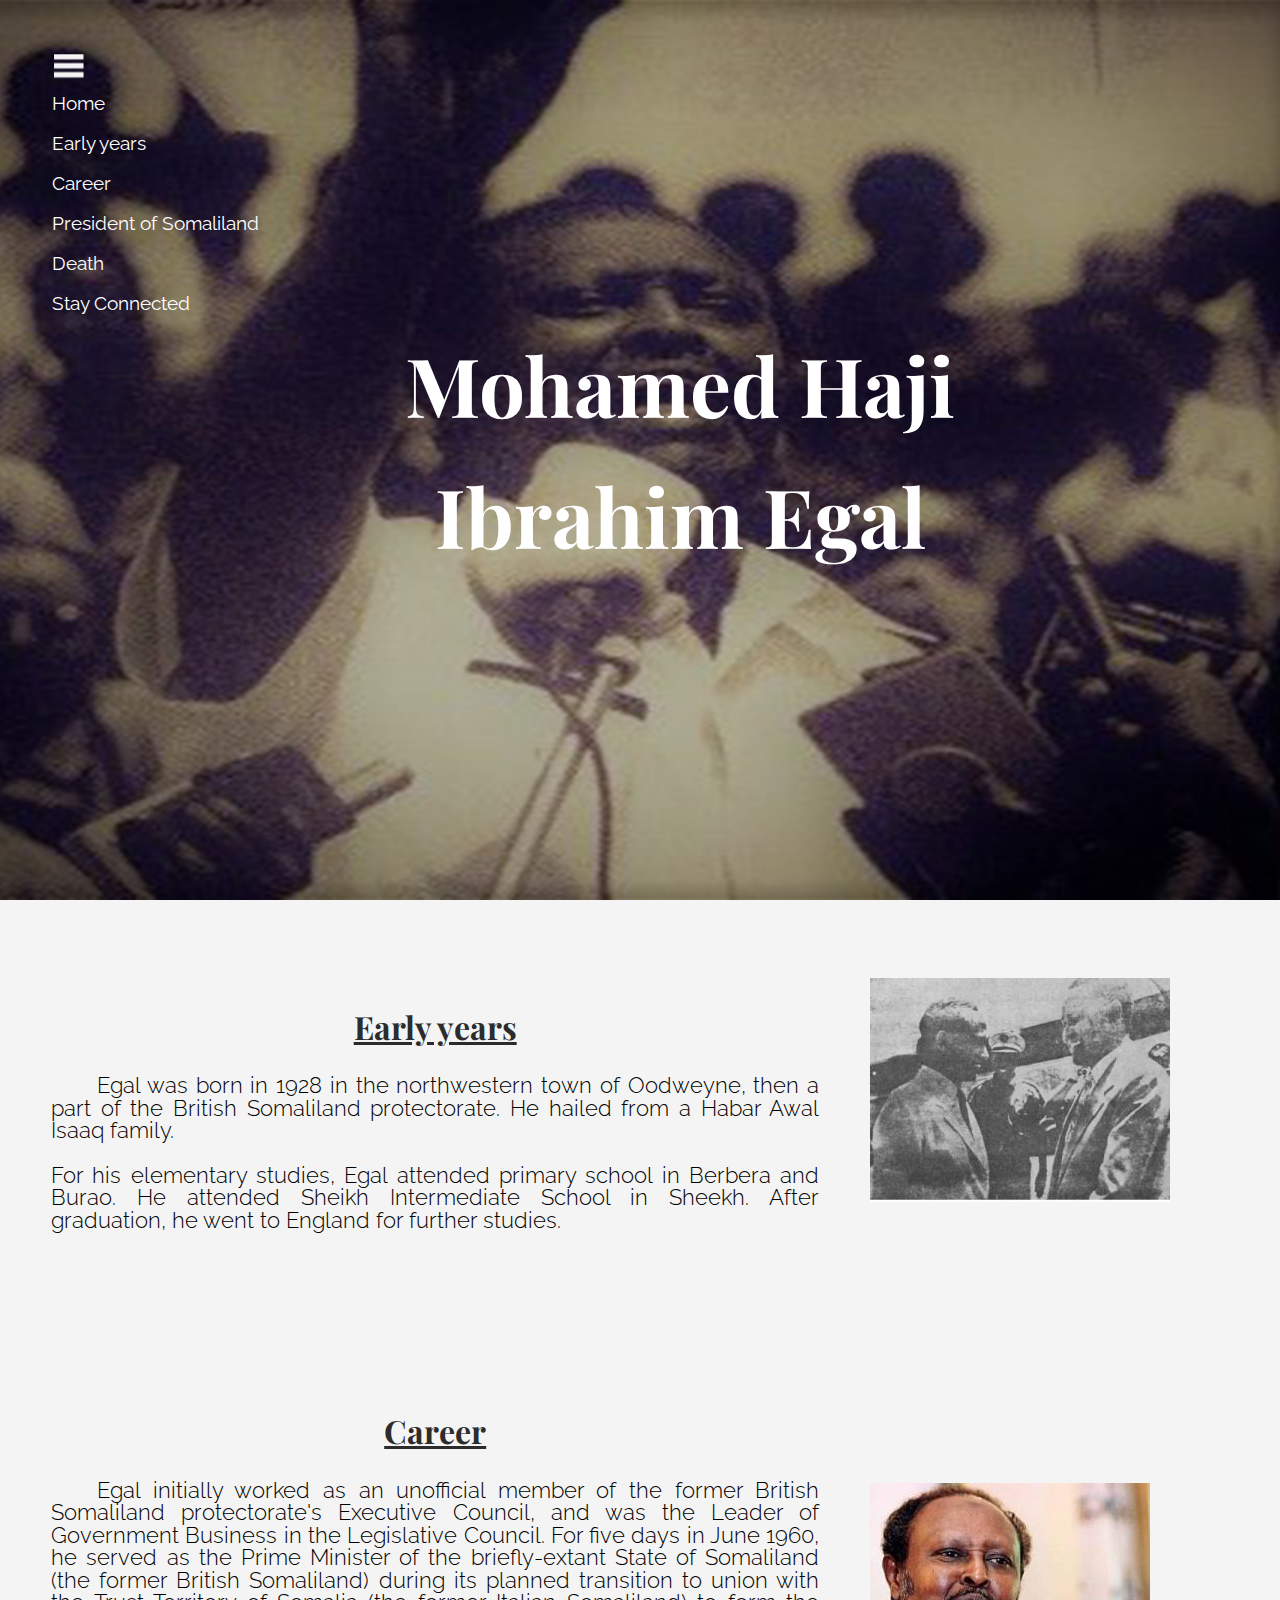
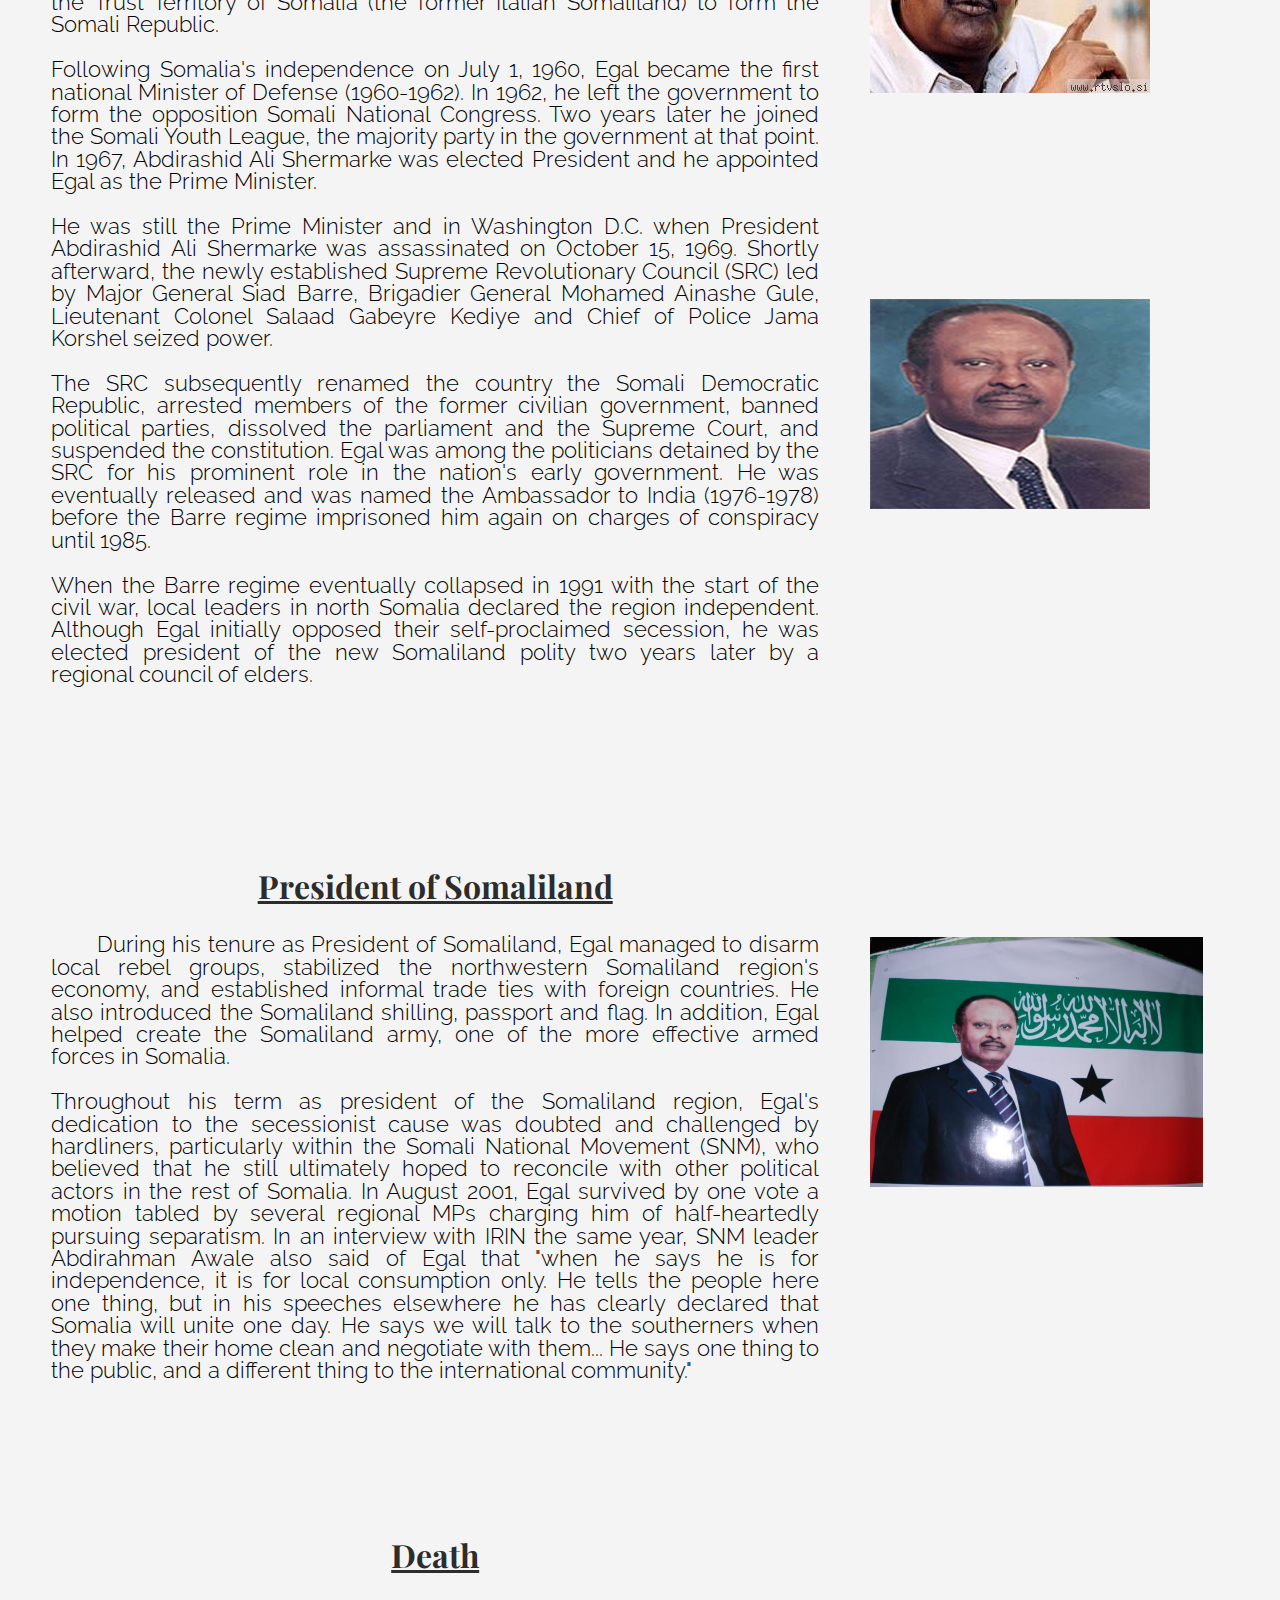
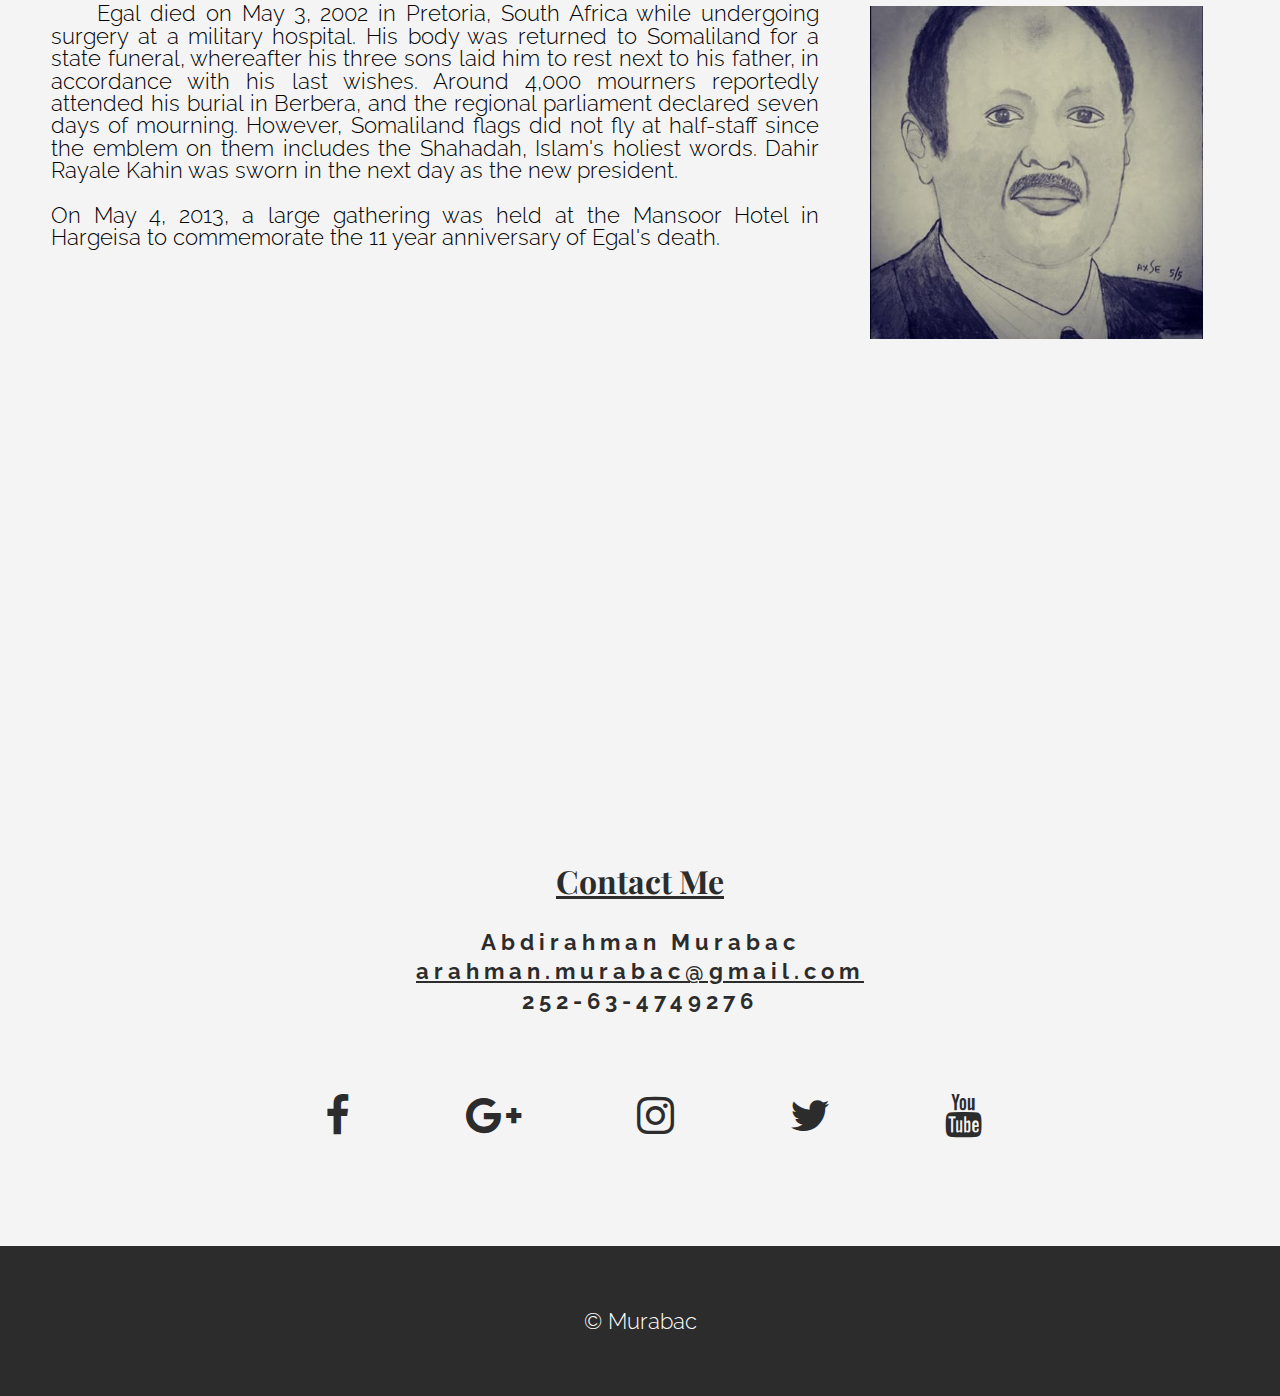
<file: cigal.html>
<!DOCTYPE html>
<html lang="en">
    <head>
        <meta http-equiv="X-UA-Compatible" content="IE=edge">
        <meta charset="utf-8" >
        <meta name="viewport" content="width=device-width, initail-scale=1">
        <meta name="author" content="Abdirahman Mohamed Murabac">
        <title>Somaliland | Muhammad Haji Ibrahim Egal </title>
        <link rel="stylesheet" type="text/css" href="css/style.css">
        <link href="css/font-awesome.min.css" rel="stylesheet">
        <link rel="shortcut icon" type="image/png" href="images/Somaliland.png">
    </head>
    <body>
        <section class="egal">
            <nav> 
                <a href="#" id="menu-icon"></a>
                <ul>
                    <li> <a href="index.html"> Home</a></li>
                    <li> <a href="#about"> Early years </a> </li>
                    <li> <a href="#features"> Career</a> </li>
                    <li> <a href="#history"> President of Somaliland </a> </li>
                    <li> <a href="#death"> Death</a></li>
                    <li> <a href="#contact"> Stay Connected </a> </li>
                </ul>
            </nav>
            <div class="inner">
                <div class="content">
                    <h1> Mohamed Haji Ibrahim Egal</h1>
                </div>
            </div>
        </section>
            <div class="clearfix"></div>
            <a name="about"></a>
        <section class="left-col">
                <h2> Early years</h2>
                <p style="text-indent: 6%;"> Egal was born in 1928 in the northwestern town of Oodweyne, then a part of the British Somaliland protectorate. He hailed from a Habar Awal Isaaq family.</p>
            <p>For his elementary studies, Egal attended primary school in Berbera and Burao. He attended Sheikh Intermediate School in Sheekh. After graduation, he went to England for further studies.</p>
        </section>
            <section class="sidebar">
                <img src="images/Cigaal.jpg">
            </section>
        <div class="clearfix"> </div>
        <a name="features"></a>
         <div class="left-col">
        <h2> Career</h2>
        <p style="text-indent: 6%;"> Egal initially worked as an unofficial member of the former British Somaliland protectorate's Executive Council, and was the Leader of Government Business in the Legislative Council. For five days in June 1960, he served as the Prime Minister of the briefly-extant State of Somaliland (the former British Somaliland) during its planned transition to union with the Trust Territory of Somalia (the former Italian Somaliland) to form the Somali Republic.</p>

         <p>Following Somalia's independence on July 1, 1960, Egal became the first national Minister of Defense (1960-1962). In 1962, he left the government to form the opposition Somali National Congress. Two years later he joined the Somali Youth League, the majority party in the government at that point. In 1967, Abdirashid Ali Shermarke was elected President and he appointed Egal as the Prime Minister.</p>
        <p> He was still the Prime Minister and in Washington D.C. when President Abdirashid Ali Shermarke was assassinated on October 15, 1969. Shortly afterward, the newly established Supreme Revolutionary Council (SRC) led by Major General Siad Barre, Brigadier General Mohamed Ainashe Gule, Lieutenant Colonel Salaad Gabeyre Kediye and Chief of Police Jama Korshel seized power.</p>
        <p>The SRC subsequently renamed the country the Somali Democratic Republic, arrested members of the former civilian government, banned political parties, dissolved the parliament and the Supreme Court, and suspended the constitution. Egal was among the politicians detained by the SRC for his prominent role in the nation's early government. He was eventually released and was named the Ambassador to India (1976-1978) before the Barre regime imprisoned him again on charges of conspiracy until 1985.</p>

        <p>When the Barre regime eventually collapsed in 1991 with the start of the civil war, local leaders in north Somalia declared the region independent. Although Egal initially opposed their self-proclaimed secession, he was elected president of the new Somaliland polity two years later by a regional council of elders.</p>
            </div>
         <section class="sidebar">
                <img src="images/egal-1.jpg" style="margin-top: 100px;">
            </section>
         <section class="sidebar">
                <img src="images/Mohammed_Haaji_Ibrahim_Cigaal.jpg" style="margin-top: 100px;">
            </section>
        <div class="clearfix"></div>
        <a name="history"></a>
        <Section class="left-col">
            <h2>President of Somaliland</h2>
            <p style="text-indent: 6%;">During his tenure as President of Somaliland, Egal managed to disarm local rebel groups, stabilized the northwestern Somaliland region's economy, and established informal trade ties with foreign countries. He also introduced the Somaliland shilling, passport and flag. In addition, Egal helped create the Somaliland army, one of the more effective armed forces in Somalia.</p>

            <p>Throughout his term as president of the Somaliland region, Egal's dedication to the secessionist cause was doubted and challenged by hardliners, particularly within the Somali National Movement (SNM), who believed that he still ultimately hoped to reconcile with other political actors in the rest of Somalia. In August 2001, Egal survived by one vote a motion tabled by several regional MPs charging him of half-heartedly pursuing separatism. In an interview with IRIN the same year, SNM leader Abdirahman Awale also said of Egal that "when he says he is for independence, it is for local consumption only. He tells the people here one thing, but in his speeches elsewhere he has clearly declared that Somalia will unite one day. He says we will talk to the southerners when they make their home clean and negotiate with them... He says one thing to the public, and a different thing to the international community."</p>
        </Section>
        
        <section class="sidebar">
                <img src="images/cigaal%20(1).jpg" style="margin-top: 100px;">
            </section>
        <Section class="left-col">
            <a name="death"></a>
            <h2>Death</h2>
            <p style="text-indent: 6%;">Egal died on May 3, 2002 in Pretoria, South Africa while undergoing surgery at a military hospital. His body was returned to Somaliland for a state funeral, whereafter his three sons laid him to rest next to his father, in accordance with his last wishes. Around 4,000 mourners reportedly attended his burial in Berbera, and the regional parliament declared seven days of mourning. However, Somaliland flags did not fly at half-staff since the emblem on them includes the Shahadah, Islam's holiest words. Dahir Rayale Kahin was sworn in the next day as the new president.</p>

            <p>On May 4, 2013, a large gathering was held at the Mansoor Hotel in Hargeisa to commemorate the 11 year anniversary of Egal's death.</p>
        </Section>
        
        <section class="sidebar">
                <img src="images/cigal-2.jpg" style="margin-top: 100px;">
            </section>
        
        
        <div class="clearfix"></div>
        <a name="contact"></a>
        <section class="parallax">
            <div class="parallax-inner"></div>
        </section >
        <div class="clearfix"></div>
        <section class="content">
        <h2> Contact Me</h2>
        <p>Abdirahman Murabac <br class="break>"> <a href="mailto:https://mail.google.com/mail/u/0/#inbox">arahman.murabac&#64;gmail.com</a><br class="break>"> 252-63-4749276  </p>
            </section>
        <div class="clearfix"></div>
        <footer>
        <ul class="social">
            <li> <a href="https://www.facebook.com/Mur7bac" target="_blank" > <i class="fa fa-facebook"></i></a></li>
            <li> <a href="https://www.facebook.com/Mur7bac" target="_blank" > <i class="fa fa-google-plus"></i></a></li>
            <li> <a href="https://www.instagram.com/Mur7bac" target="_blank" > <i class=" fa fa-instagram"> </i></a></li>
             <li> <a href="https://www.instagram.com/Mur7bac" target="_blank" > <i class=" fa fa-twitter"> </i></a></li>
             <li> <a href="https://www.instagram.com/Mur7bac" target="_blank" > <i class=" fa fa-youtube"> </i></a></li>
            </ul>
        </footer>
        <footer class="second">
             <p>&copy; Murabac</p>
        </footer>
    </body>

</html>
</file>
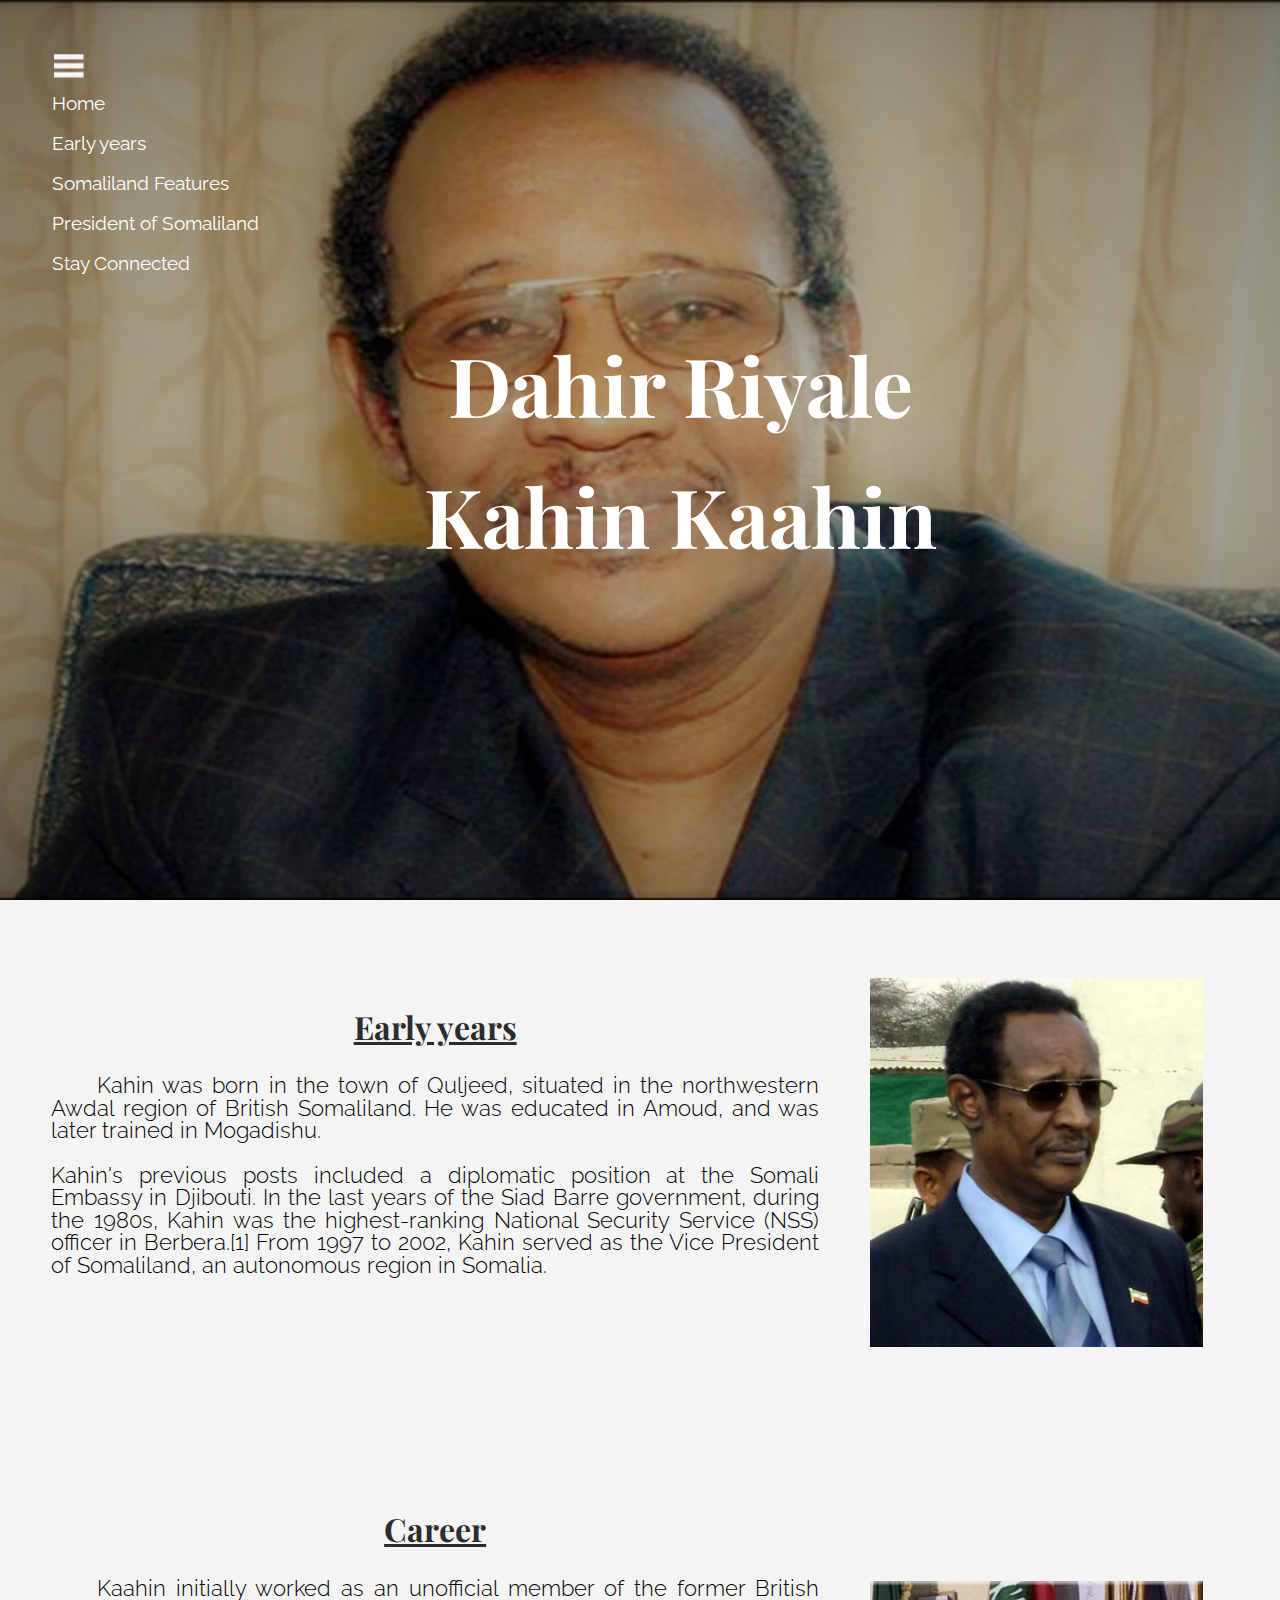
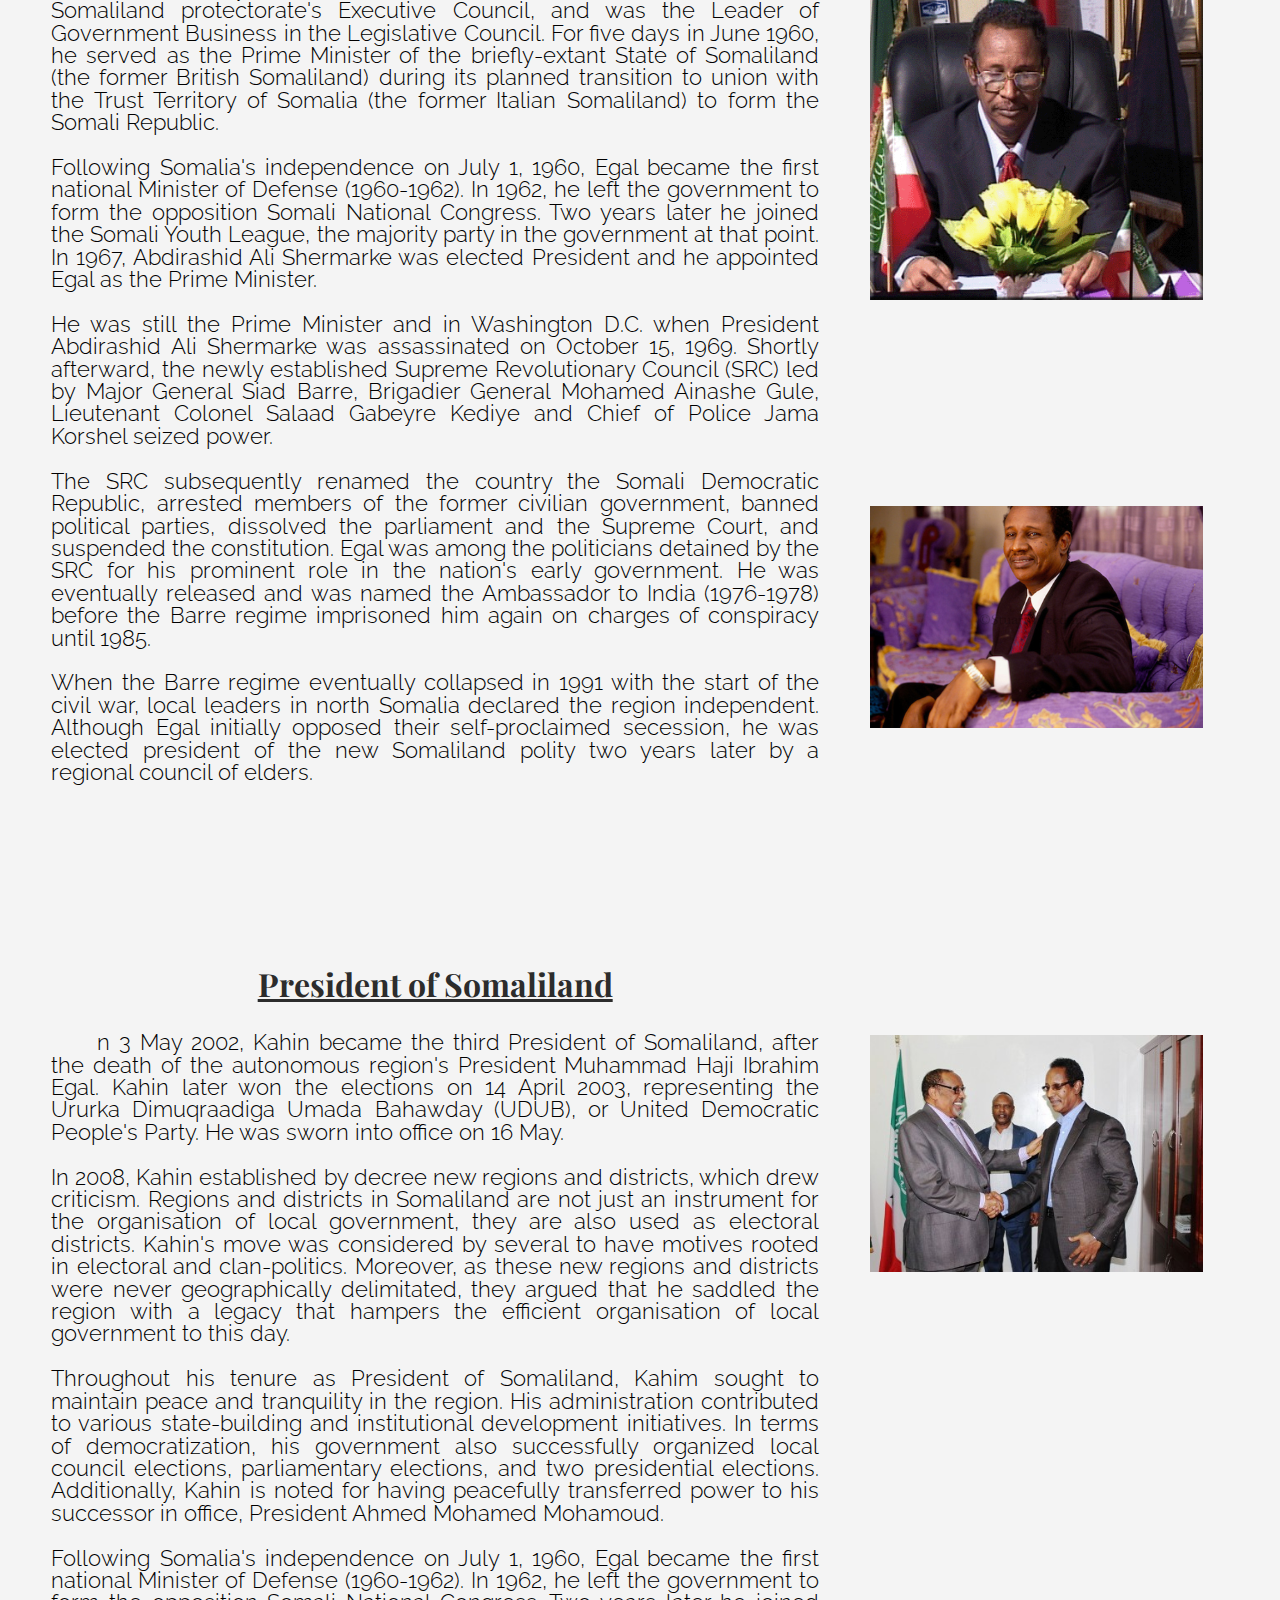
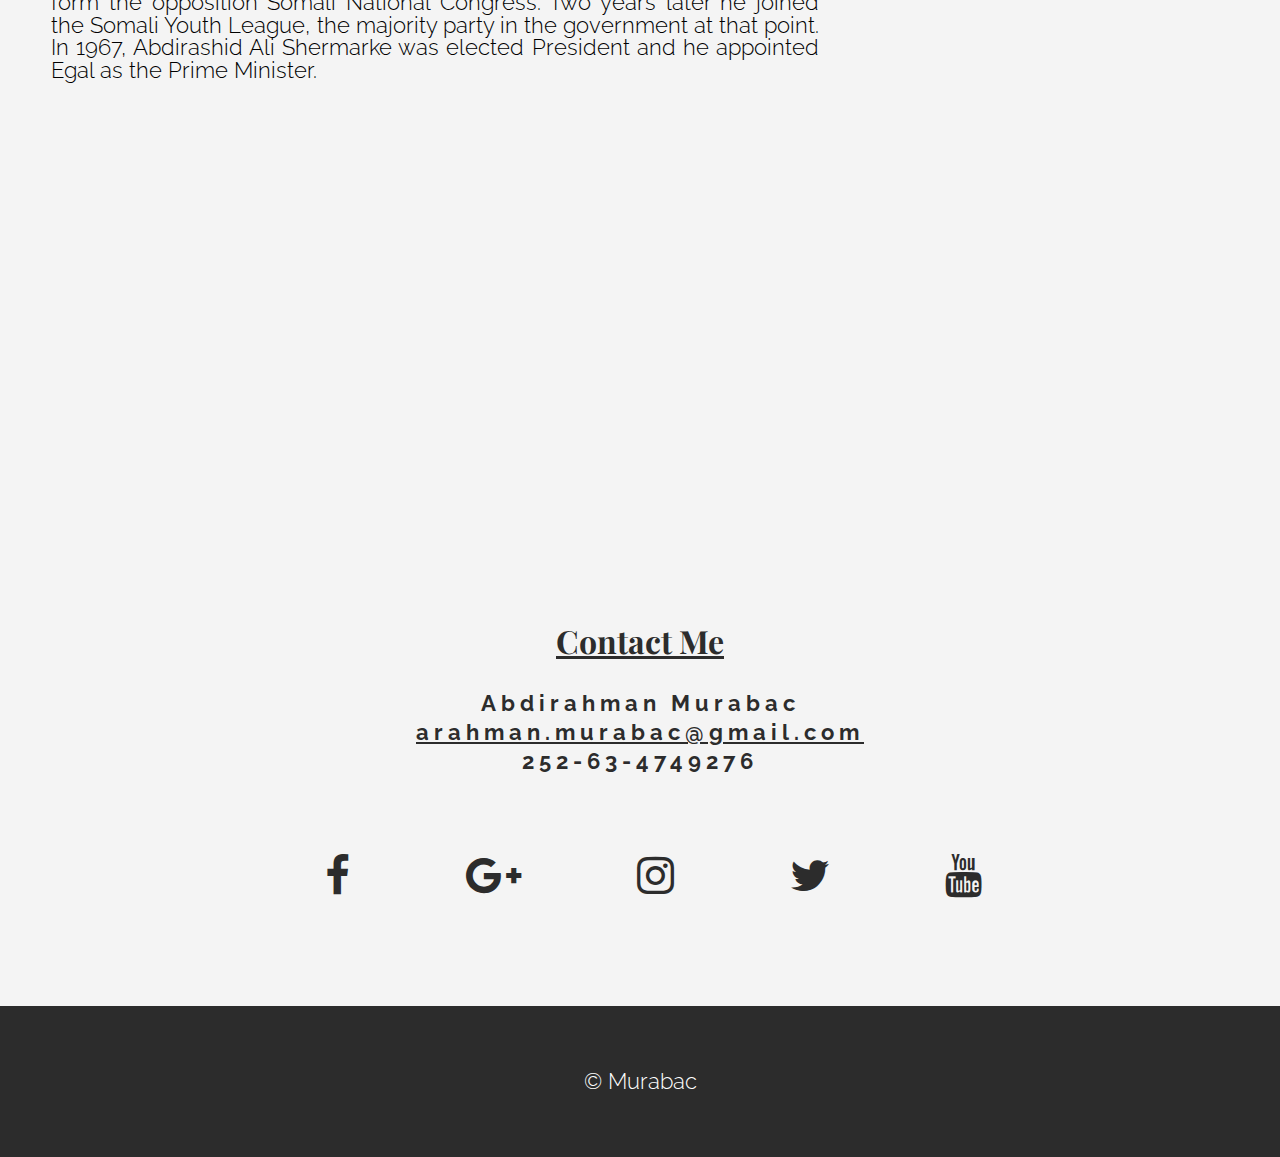
<file: riyale.html>
<!DOCTYPE html>
<html lang="en">
    <head>
        <meta http-equiv="X-UA-Compatible" content="IE=edge">
        <meta charset="utf-8" >
        <meta name="viewport" content="width=device-width, initail-scale=1">
        <meta name="author" content="Abdirahman Mohamed Murabac">
        <title>Somaliland | Dahir Riyale Kahin Kaahin</title>
        <link rel="stylesheet" type="text/css" href="css/style.css">
        <link href="css/font-awesome.min.css" rel="stylesheet">
        <link rel="shortcut icon" type="image/png" href="images/Somaliland.png">
    </head>
    <body>
        <section class="riyale">
            <nav> 
                <a href="#" id="menu-icon"></a>
                <ul>
                    <li> <a href="index.html"> Home</a></li>
                    <li> <a href="#about"> Early years </a> </li>
                    <li> <a href="#features"> Somaliland Features</a> </li>
                    <li> <a href="#history"> President of Somaliland </a> </li>
                    <li> <a href="#contact"> Stay Connected </a> </li>
                </ul>
            </nav>
            <div class="inner">
                <div class="content">
                    <h1> Dahir Riyale Kahin Kaahin </h1>
                </div>
            </div>
        </section>
            <div class="clearfix"></div>
            <a name="about"></a>
        <section class="left-col">
                <h2> Early years</h2>
                <p style="text-indent: 6%;"> Kahin was born in the town of Quljeed, situated in the northwestern Awdal region of British Somaliland. He was educated in Amoud, and was later trained in Mogadishu.
                </p>
                <p> Kahin's previous posts included a diplomatic position at the Somali Embassy in Djibouti.

                    In the last years of the Siad Barre government, during the 1980s, Kahin was the highest-ranking National Security Service (NSS) officer in Berbera.[1]

                    From 1997 to 2002, Kahin served as the Vice President of Somaliland, an autonomous region in Somalia.</p>
        </section>
            <section class="sidebar">
                <a href="images/Riyaale.jpg"><img src="images/Riyaale.jpg"></a>
            </section>
        <div class="clearfix"> </div>
        <a name="features"></a>
         <div class="left-col">
        <h2> Career</h2>
        <p style="text-indent: 6%;"> Kaahin initially worked as an unofficial member of the former British Somaliland protectorate's Executive Council, and was the Leader of Government Business in the Legislative Council. For five days in June 1960, he served as the Prime Minister of the briefly-extant State of Somaliland (the former British Somaliland) during its planned transition to union with the Trust Territory of Somalia (the former Italian Somaliland) to form the Somali Republic.</p>

         <p>Following Somalia's independence on July 1, 1960, Egal became the first national Minister of Defense (1960-1962). In 1962, he left the government to form the opposition Somali National Congress. Two years later he joined the Somali Youth League, the majority party in the government at that point. In 1967, Abdirashid Ali Shermarke was elected President and he appointed Egal as the Prime Minister.</p>
        <p> He was still the Prime Minister and in Washington D.C. when President Abdirashid Ali Shermarke was assassinated on October 15, 1969. Shortly afterward, the newly established Supreme Revolutionary Council (SRC) led by Major General Siad Barre, Brigadier General Mohamed Ainashe Gule, Lieutenant Colonel Salaad Gabeyre Kediye and Chief of Police Jama Korshel seized power.</p>
        <p>The SRC subsequently renamed the country the Somali Democratic Republic, arrested members of the former civilian government, banned political parties, dissolved the parliament and the Supreme Court, and suspended the constitution. Egal was among the politicians detained by the SRC for his prominent role in the nation's early government. He was eventually released and was named the Ambassador to India (1976-1978) before the Barre regime imprisoned him again on charges of conspiracy until 1985.</p>

        <p>When the Barre regime eventually collapsed in 1991 with the start of the civil war, local leaders in north Somalia declared the region independent. Although Egal initially opposed their self-proclaimed secession, he was elected president of the new Somaliland polity two years later by a regional council of elders.</p>
            </div>
         <section class="sidebar">
                <a href="images/riyaale-flower.gif"><img src="images/riyaale-flower.gif" style="margin-top: 100px;"></a>
            </section>
         <section class="sidebar">
                <a href="images/riyale.jpg"><img src="images/riyale.jpg" style="margin-top: 100px;"></a>
            </section>
        <div class="clearfix"></div>
        <a name="history"></a>
        <Section class="left-col">
            <h2>President of Somaliland</h2>
            <p style="text-indent: 6%;">n 3 May 2002, Kahin became the third President of Somaliland, after the death of the autonomous region's President Muhammad Haji Ibrahim Egal. Kahin later won the elections on 14 April 2003, representing the Ururka Dimuqraadiga Umada Bahawday (UDUB), or United Democratic People's Party. He was sworn into office on 16 May.</p>

            <p>In 2008, Kahin established by decree new regions and districts, which drew criticism. Regions and districts in Somaliland are not just an instrument for the organisation of local government, they are also used as electoral districts. Kahin's move was considered by several to have motives rooted in electoral and clan-politics. Moreover, as these new regions and districts were never geographically delimitated, they argued that he saddled the region with a legacy that hampers the efficient organisation of local government to this day.</p>

            <p>Throughout his tenure as President of Somaliland, Kahim sought to maintain peace and tranquility in the region. His administration contributed to various state-building and institutional development initiatives. In terms of democratization, his government also successfully organized local council elections, parliamentary elections, and two presidential elections. Additionally, Kahin is noted for having peacefully transferred power to his successor in office, President Ahmed Mohamed Mohamoud.
            </p>
             <p>Following Somalia's independence on July 1, 1960, Egal became the first national Minister of Defense (1960-1962). In 1962, he left the government to form the opposition Somali National Congress. Two years later he joined the Somali Youth League, the majority party in the government at that point. In 1967, Abdirashid Ali Shermarke was elected President and he appointed Egal as the Prime Minister.</p>
        </Section>
        
         <section class="sidebar">
                <a href="images/rayaale3.jpg"><img src="images/rayaale3.jpg" style="margin-top: 100px;"></a>
            </section>
      
        <div class="clearfix"></div>
        <a name="contact"></a>
        <section class="parallax">
            <div class="parallax-inner"></div>
        </section >
        <div class="clearfix"></div>
        <section class="content">
        <h2> Contact Me</h2>
        <p>Abdirahman Murabac <br class="break>"> <a href="mailto:https://mail.google.com/mail/u/0/#inbox">arahman.murabac&#64;gmail.com</a><br class="break>"> 252-63-4749276  </p>
            </section>
        <div class="clearfix"></div>
        <footer>
        <ul class="social">
            <li> <a href="https://www.facebook.com/Mur7bac" target="_blank" > <i class="fa fa-facebook"></i></a></li>
            <li> <a href="https://www.facebook.com/Mur7bac" target="_blank" > <i class="fa fa-google-plus"></i></a></li>
            <li> <a href="https://www.instagram.com/Mur7bac" target="_blank" > <i class=" fa fa-instagram"> </i></a></li>
             <li> <a href="https://www.instagram.com/Mur7bac" target="_blank" > <i class=" fa fa-twitter"> </i></a></li>
             <li> <a href="https://www.instagram.com/Mur7bac" target="_blank" > <i class=" fa fa-youtube"> </i></a></li>
            </ul>
        </footer>
        <footer class="second">
             <p>&copy; Murabac</p>
        </footer>
    </body>

</html>
</file>
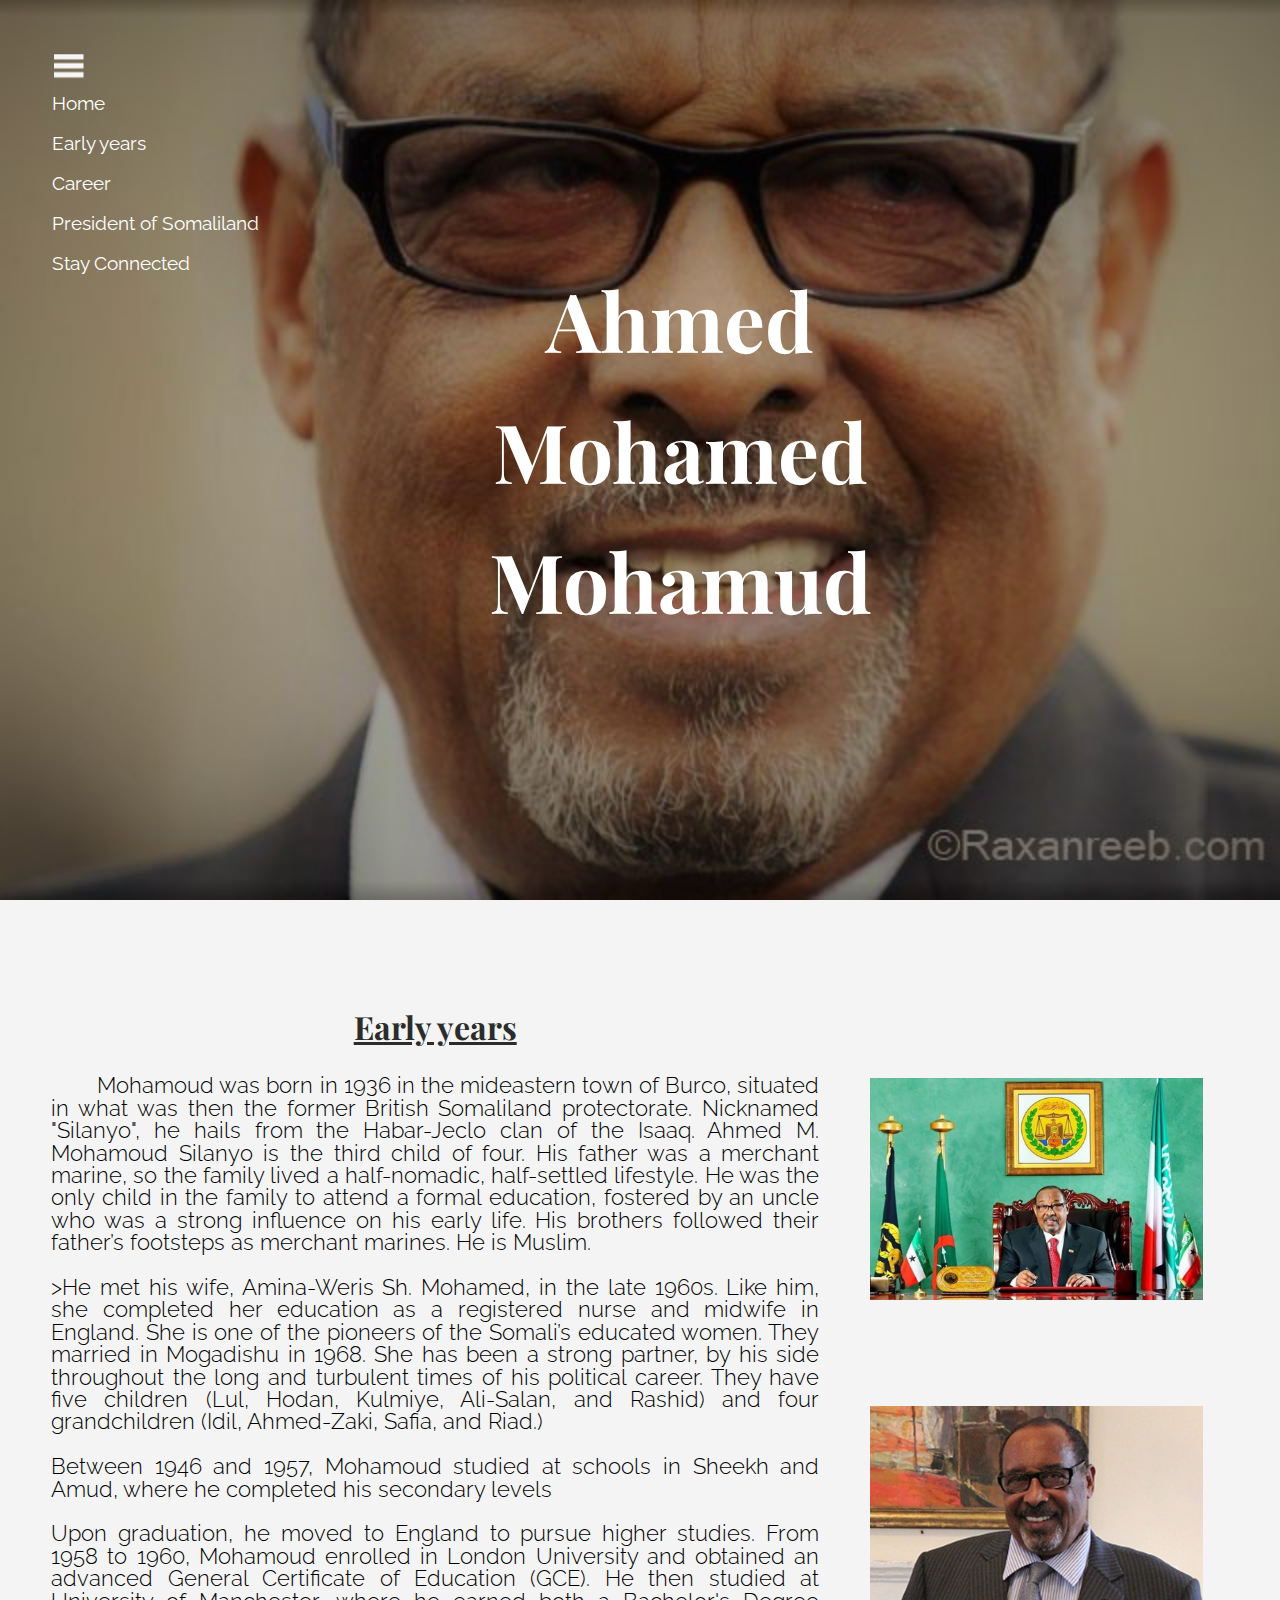
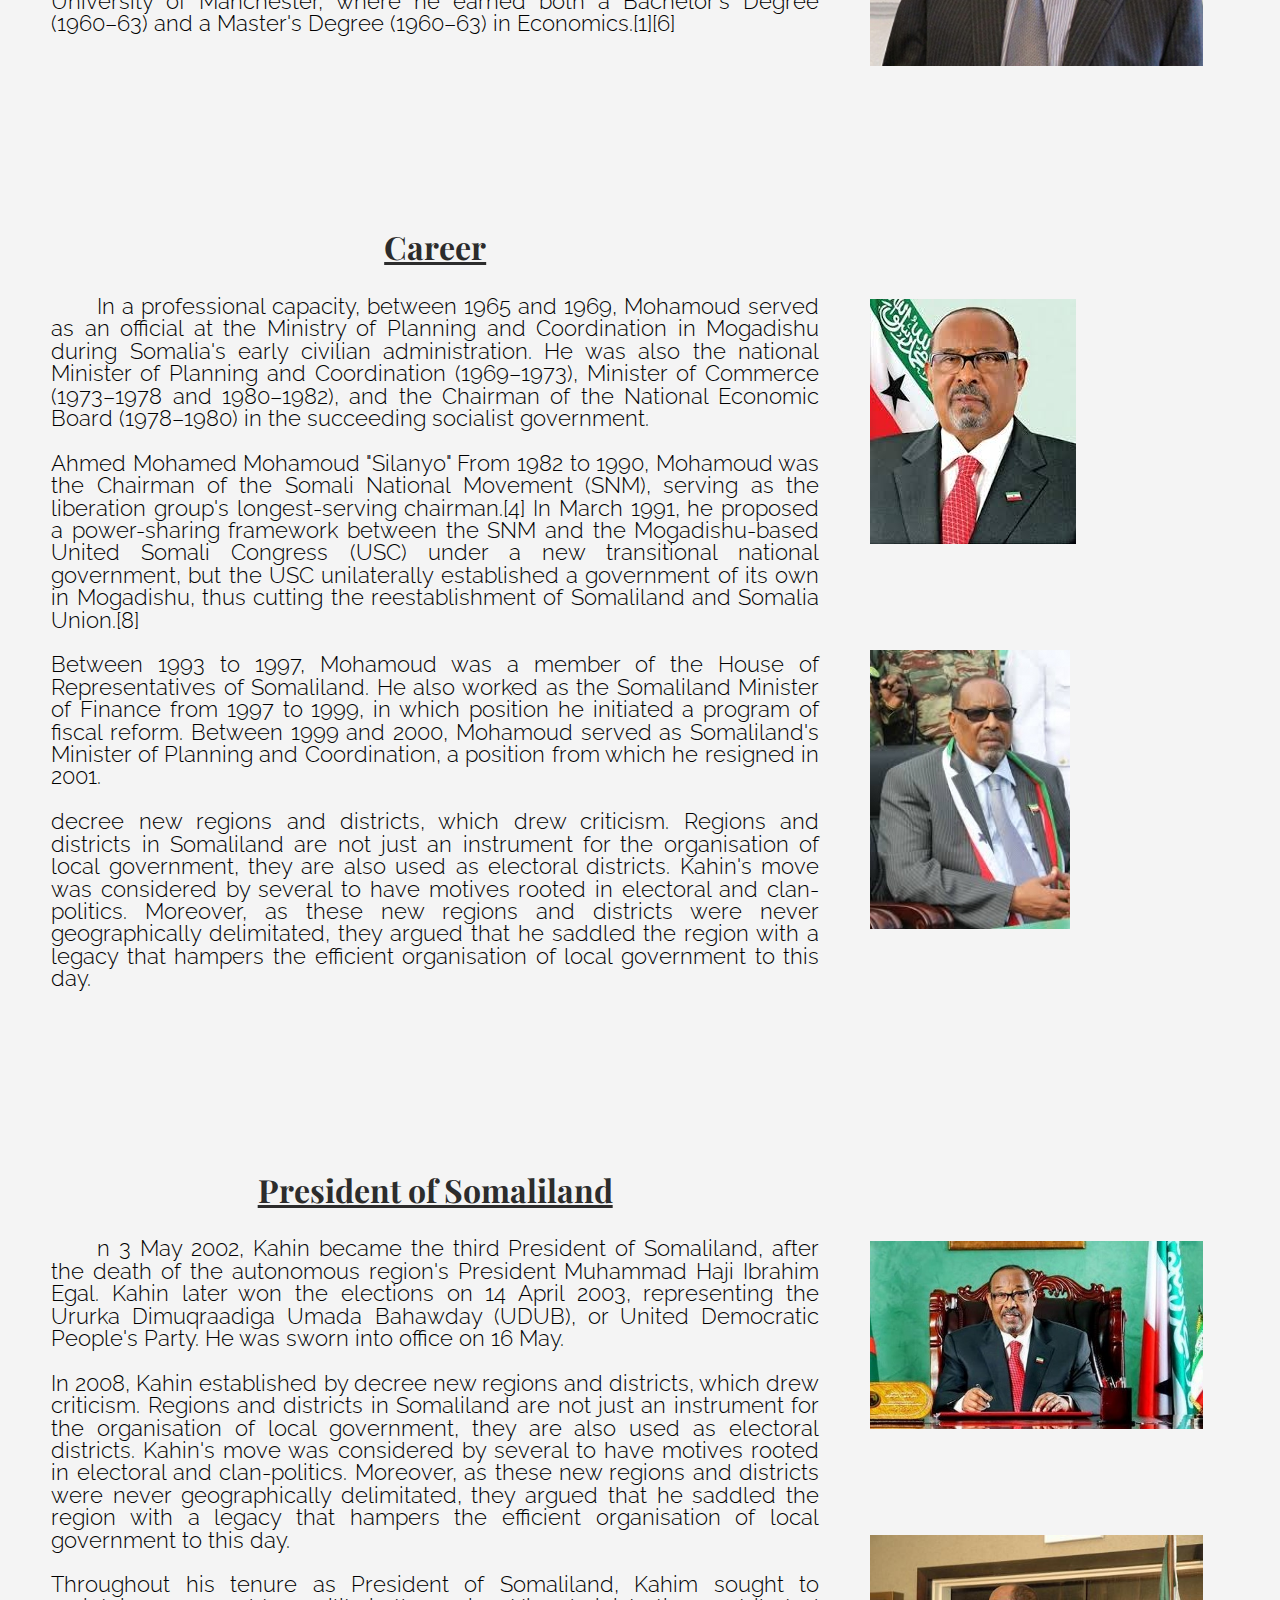
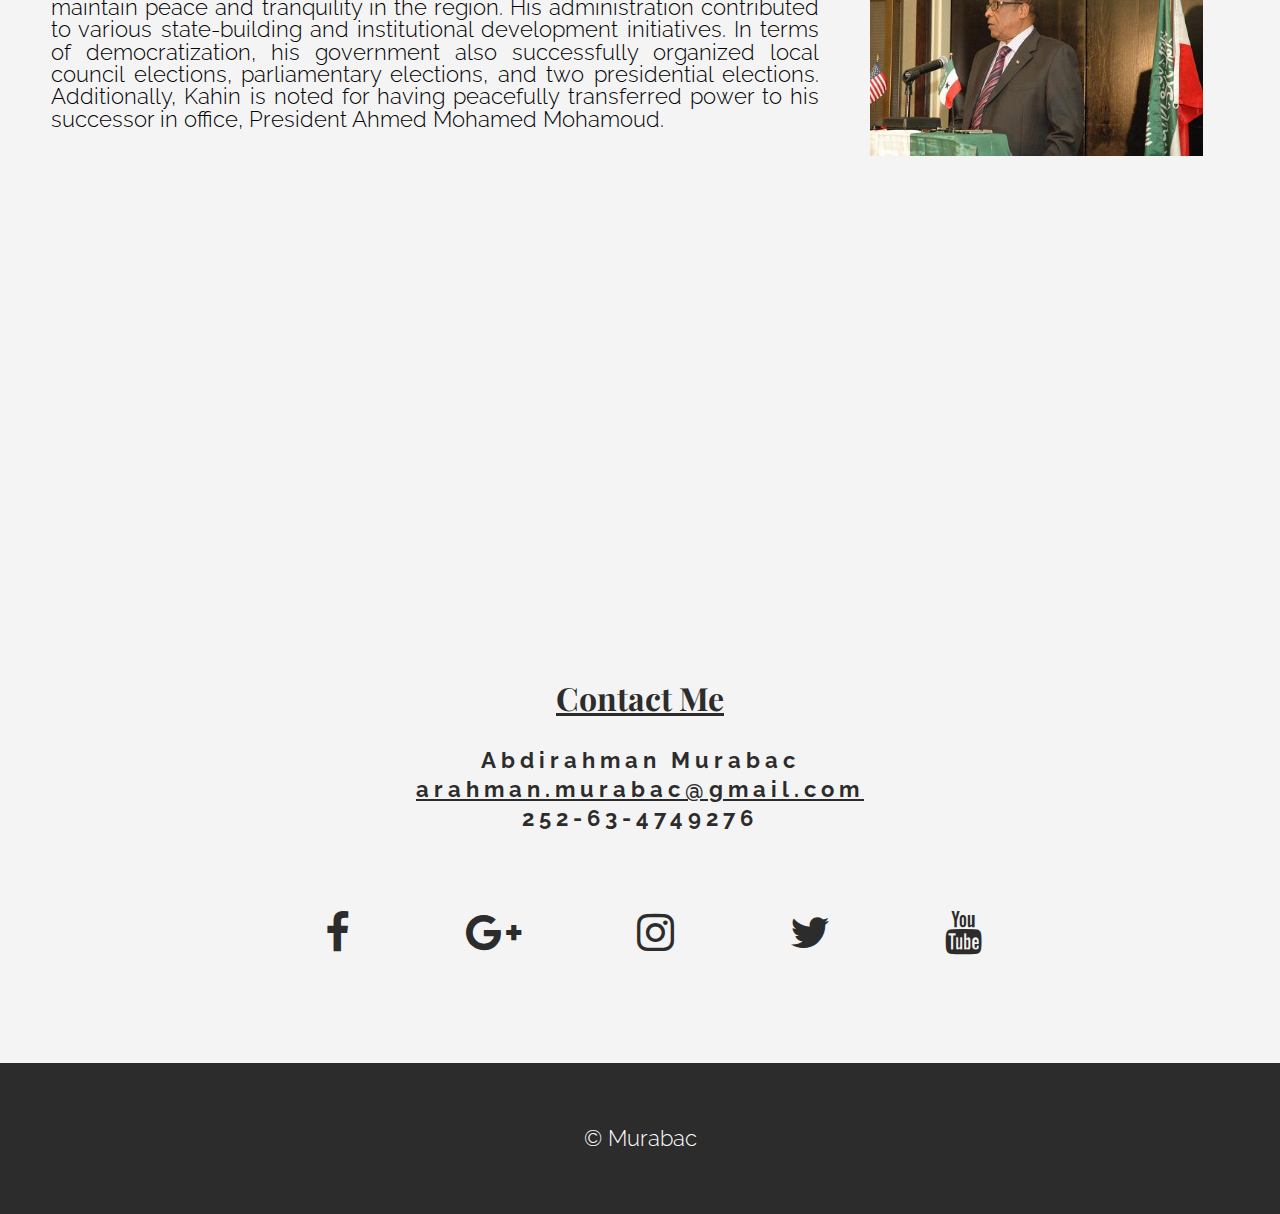
<file: silaanyo.html>
<!DOCTYPE html>
<html lang="en">
    <head>
        <meta http-equiv="X-UA-Compatible" content="IE=edge">
        <meta charset="utf-8" >
        <meta name="viewport" content="width=device-width, initail-scale=1">
        <meta name="author" content="Abdirahman Mohamed Murabac">
        <title>Somaliland | Ahmed Mohamed Mohamud</title>
        <link rel="stylesheet" type="text/css" href="css/style.css">
        <link href="css/font-awesome.min.css" rel="stylesheet">
        <link rel="shortcut icon" type="image/png" href="images/Somaliland.png">
    </head>
    <body>
        <section class="silanyo">
            <nav> 
                <a href="#" id="menu-icon"></a>
                <ul>
                    <li> <a href="index.html"> Home</a></li>
                    <li> <a href="#about"> Early years </a> </li>
                    <li> <a href="#features"> Career</a> </li>
                    <li> <a href="#history"> President of Somaliland </a> </li>
                    <li> <a href="#contact"> Stay Connected </a> </li>
                </ul>
            </nav>
            <div class="inner">
                <div class="content">
                    <h1> Ahmed Mohamed Mohamud </h1>
                </div>
            </div>
        </section>
            <div class="clearfix"></div>
            <a name="about"></a>
        <section class="left-col">
                <h2> Early years</h2>
                <p style="text-indent: 6%;"> Mohamoud was born in 1936 in the mideastern town of Burco, situated in what was then the former British Somaliland protectorate. Nicknamed "Silanyo", he hails from the Habar-Jeclo clan of the Isaaq. Ahmed M. Mohamoud Silanyo is the third child of four. His father was a merchant marine, so the family lived a half-nomadic, half-settled lifestyle. He was the only child in the family to attend a formal education, fostered by an uncle who was a strong influence on his early life. His brothers followed their father’s footsteps as merchant marines. He is Muslim.</p>

                <p>>He met his wife, Amina-Weris Sh. Mohamed, in the late 1960s. Like him, she completed her education as a registered nurse and midwife in England. She is one of the pioneers of the Somali’s educated women. They married in Mogadishu in 1968. She has been a strong partner, by his side throughout the long and turbulent times of his political career. They have five children (Lul, Hodan, Kulmiye, Ali-Salan, and Rashid) and four grandchildren (Idil, Ahmed-Zaki, Safia, and Riad.)</p>
                <p>Between 1946 and 1957, Mohamoud studied at schools in Sheekh and Amud, where he completed his secondary levels</p>

            <p>Upon graduation, he moved to England to pursue higher studies. From 1958 to 1960, Mohamoud enrolled in London University and obtained an advanced General Certificate of Education (GCE). He then studied at University of Manchester, where he earned both a Bachelor's Degree (1960–63) and a Master's Degree (1960–63) in Economics.[1][6]</p>
        </section>
            <section class="sidebar">
                <a href="images/silaanyo-1.jpg"><img src="images/silaanyo-1.jpg" style="margin-top: 100px;"></a>
            </section>
            <section class="sidebar">
                <a href="images/silanyo-2.jpg"><img src="images/silanyo-2.jpg"></a>
            </section>
        <div class="clearfix"> </div>
        <a name="features"></a>
         <div class="left-col">
        <h2> Career</h2>
        <p style="text-indent: 6%;"> In a professional capacity, between 1965 and 1969, Mohamoud served as an official at the Ministry of Planning and Coordination in Mogadishu during Somalia's early civilian administration. He was also the national Minister of Planning and Coordination (1969–1973), Minister of Commerce (1973–1978 and 1980–1982), and the Chairman of the National Economic Board (1978–1980) in the succeeding socialist government.</p>


             <p>Ahmed Mohamed Mohamoud "Silanyo"
            From 1982 to 1990, Mohamoud was the Chairman of the Somali National Movement (SNM), serving as the liberation group's longest-serving chairman.[4] In March 1991, he proposed a power-sharing framework between the SNM and the Mogadishu-based United Somali Congress (USC) under a new transitional national government, but the USC unilaterally established a government of its own in Mogadishu, thus cutting the reestablishment of Somaliland and Somalia Union.[8]</p>

             <p>Between 1993 to 1997, Mohamoud was a member of the House of Representatives of Somaliland. He also worked as the Somaliland Minister of Finance from 1997 to 1999, in which position he initiated a program of fiscal reform. Between 1999 and 2000, Mohamoud served as Somaliland's Minister of Planning and Coordination, a position from which he resigned in 2001.</p>
             <p> decree new regions and districts, which drew criticism. Regions and districts in Somaliland are not just an instrument for the organisation of local government, they are also used as electoral districts. Kahin's move was considered by several to have motives rooted in electoral and clan-politics. Moreover, as these new regions and districts were never geographically delimitated, they argued that he saddled the region with a legacy that hampers the efficient organisation of local government to this day.</p>
            </div>
         <section class="sidebar">
                <a href="images/silanyo-3.jpg"><img src="images/silanyo-3.jpg" style="margin-top: 100px;" ></a>
            </section>
         <section class="sidebar">
                <a href="images/silanyo-4.jpg"><img src="images/silanyo-4.jpg"></a>
            </section>
        <div class="clearfix"></div>
        <a name="history"></a>
        <Section class="left-col">
            <h2>President of Somaliland</h2>
            <p style="text-indent: 6%;">n 3 May 2002, Kahin became the third President of Somaliland, after the death of the autonomous region's President Muhammad Haji Ibrahim Egal. Kahin later won the elections on 14 April 2003, representing the Ururka Dimuqraadiga Umada Bahawday (UDUB), or United Democratic People's Party. He was sworn into office on 16 May.</p>

            <p>In 2008, Kahin established by decree new regions and districts, which drew criticism. Regions and districts in Somaliland are not just an instrument for the organisation of local government, they are also used as electoral districts. Kahin's move was considered by several to have motives rooted in electoral and clan-politics. Moreover, as these new regions and districts were never geographically delimitated, they argued that he saddled the region with a legacy that hampers the efficient organisation of local government to this day.</p>

            <p>Throughout his tenure as President of Somaliland, Kahim sought to maintain peace and tranquility in the region. His administration contributed to various state-building and institutional development initiatives. In terms of democratization, his government also successfully organized local council elections, parliamentary elections, and two presidential elections. Additionally, Kahin is noted for having peacefully transferred power to his successor in office, President Ahmed Mohamed Mohamoud.
            </p>
        </Section>
        
         <section class="sidebar">
                <a href="images/silanyo-5.jpg"><img src="images/silanyo-5.jpg" style="margin-top: 100px;"></a>
            </section>
        
        <section class="sidebar">
                <a href="images/silanyo-6.jpg"><img src="images/silanyo-6.jpg"></a>
        </section>
      
        <div class="clearfix"></div>
        <a name="contact"></a>
        <section class="parallax">
            <div class="parallax-inner"></div>
        </section >
        <div class="clearfix"></div>
        <section class="content">
        <h2> Contact Me</h2>
        <p>Abdirahman Murabac <br class="break>"> <a href="mailto:https://mail.google.com/mail/u/0/#inbox">arahman.murabac&#64;gmail.com</a><br class="break>"> 252-63-4749276  </p>
            </section>
        <div class="clearfix"></div>
        <footer>
        <ul class="social">
                <li> <a href="https://www.facebook.com/Mur7bac" target="_blank" title="Go To  My Facebook Profile"> <i class="fa fa-facebook"></i></a></li>
            <li> <a href="https://www.facebook.com/Mur7bac" target="_blank" > <i class="fa fa-google-plus"></i></a></li>
            <li> <a href="https://www.instagram.com/Mur7bac" target="_blank" > <i class=" fa fa-instagram"> </i></a></li>
             <li> <a href="https://www.instagram.com/Mur7bac" target="_blank" > <i class=" fa fa-twitter"> </i></a></li>
             <li> <a href="https://www.instagram.com/Mur7bac" target="_blank" > <i class=" fa fa-youtube"> </i></a></li>
            </ul>
        </footer>
        <footer class="second">
             <p>&copy; Murabac</p>
        </footer>
    </body>

</html>
</file>
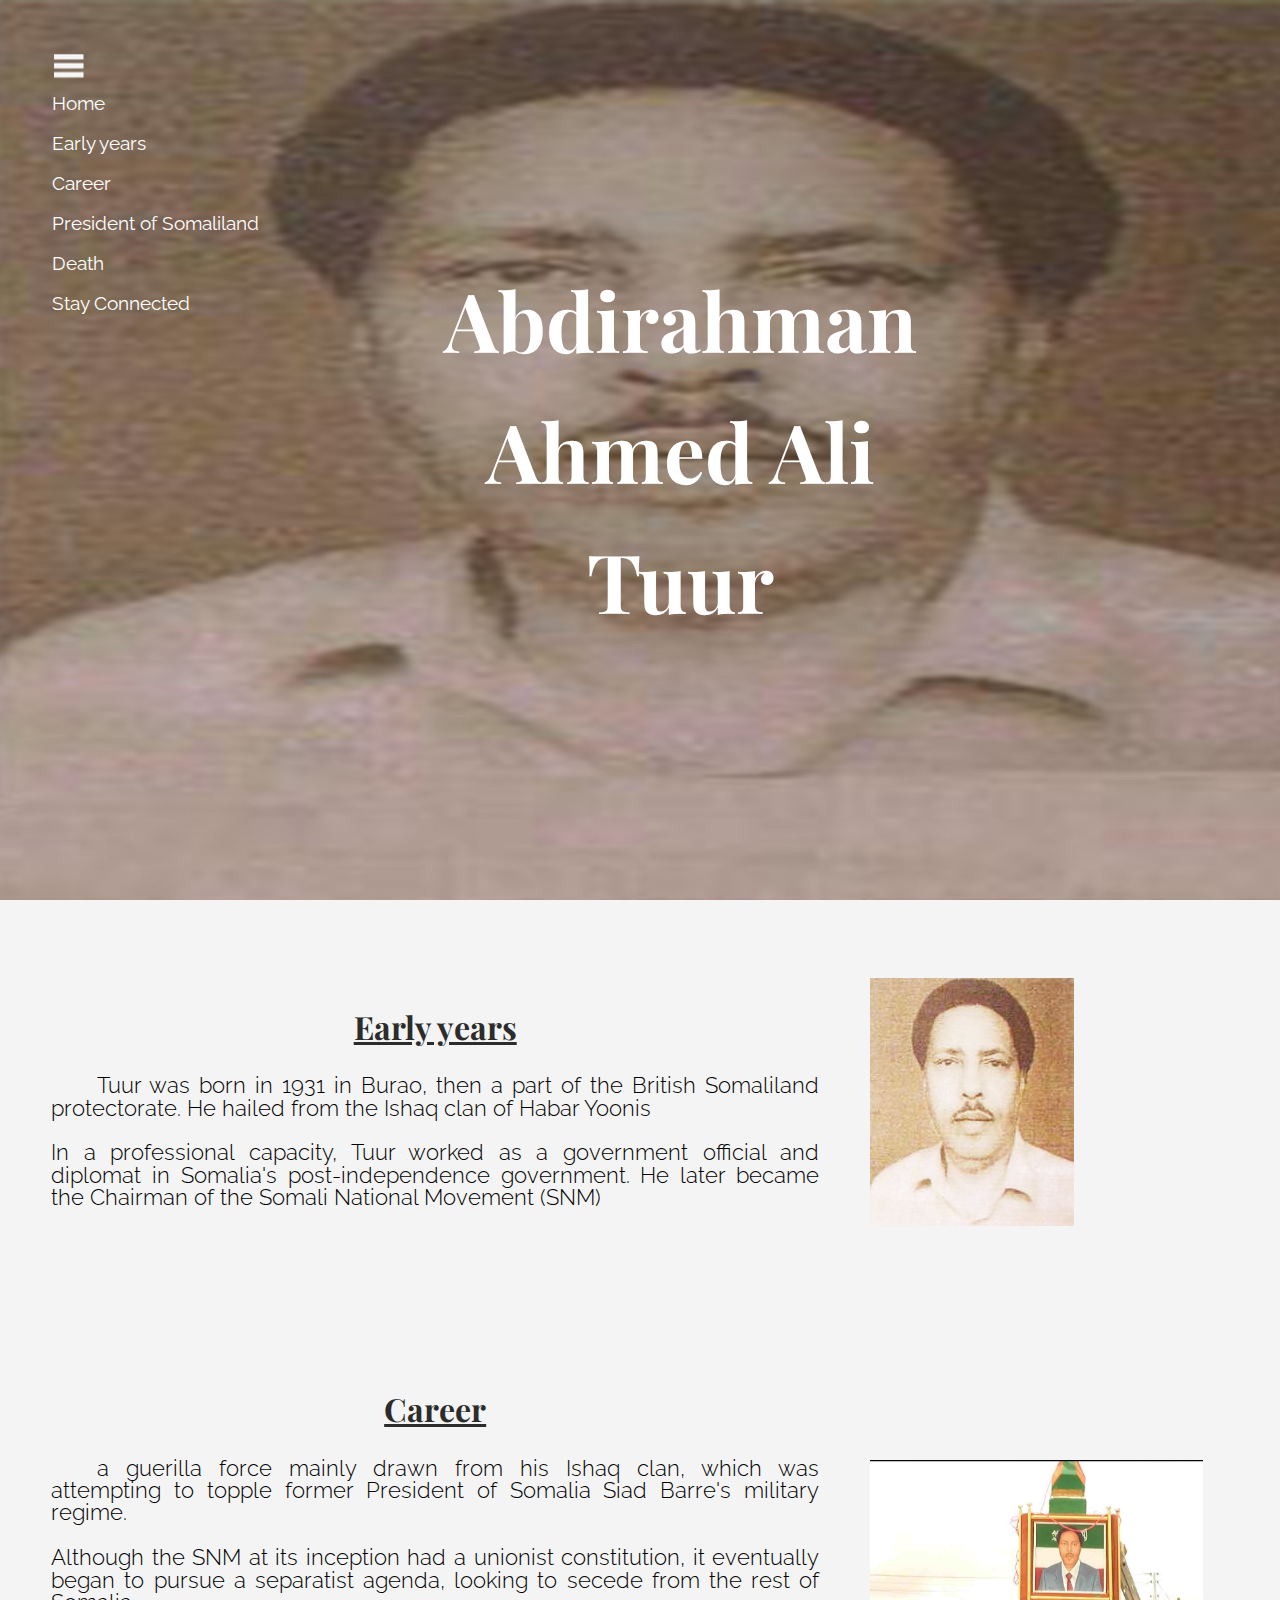
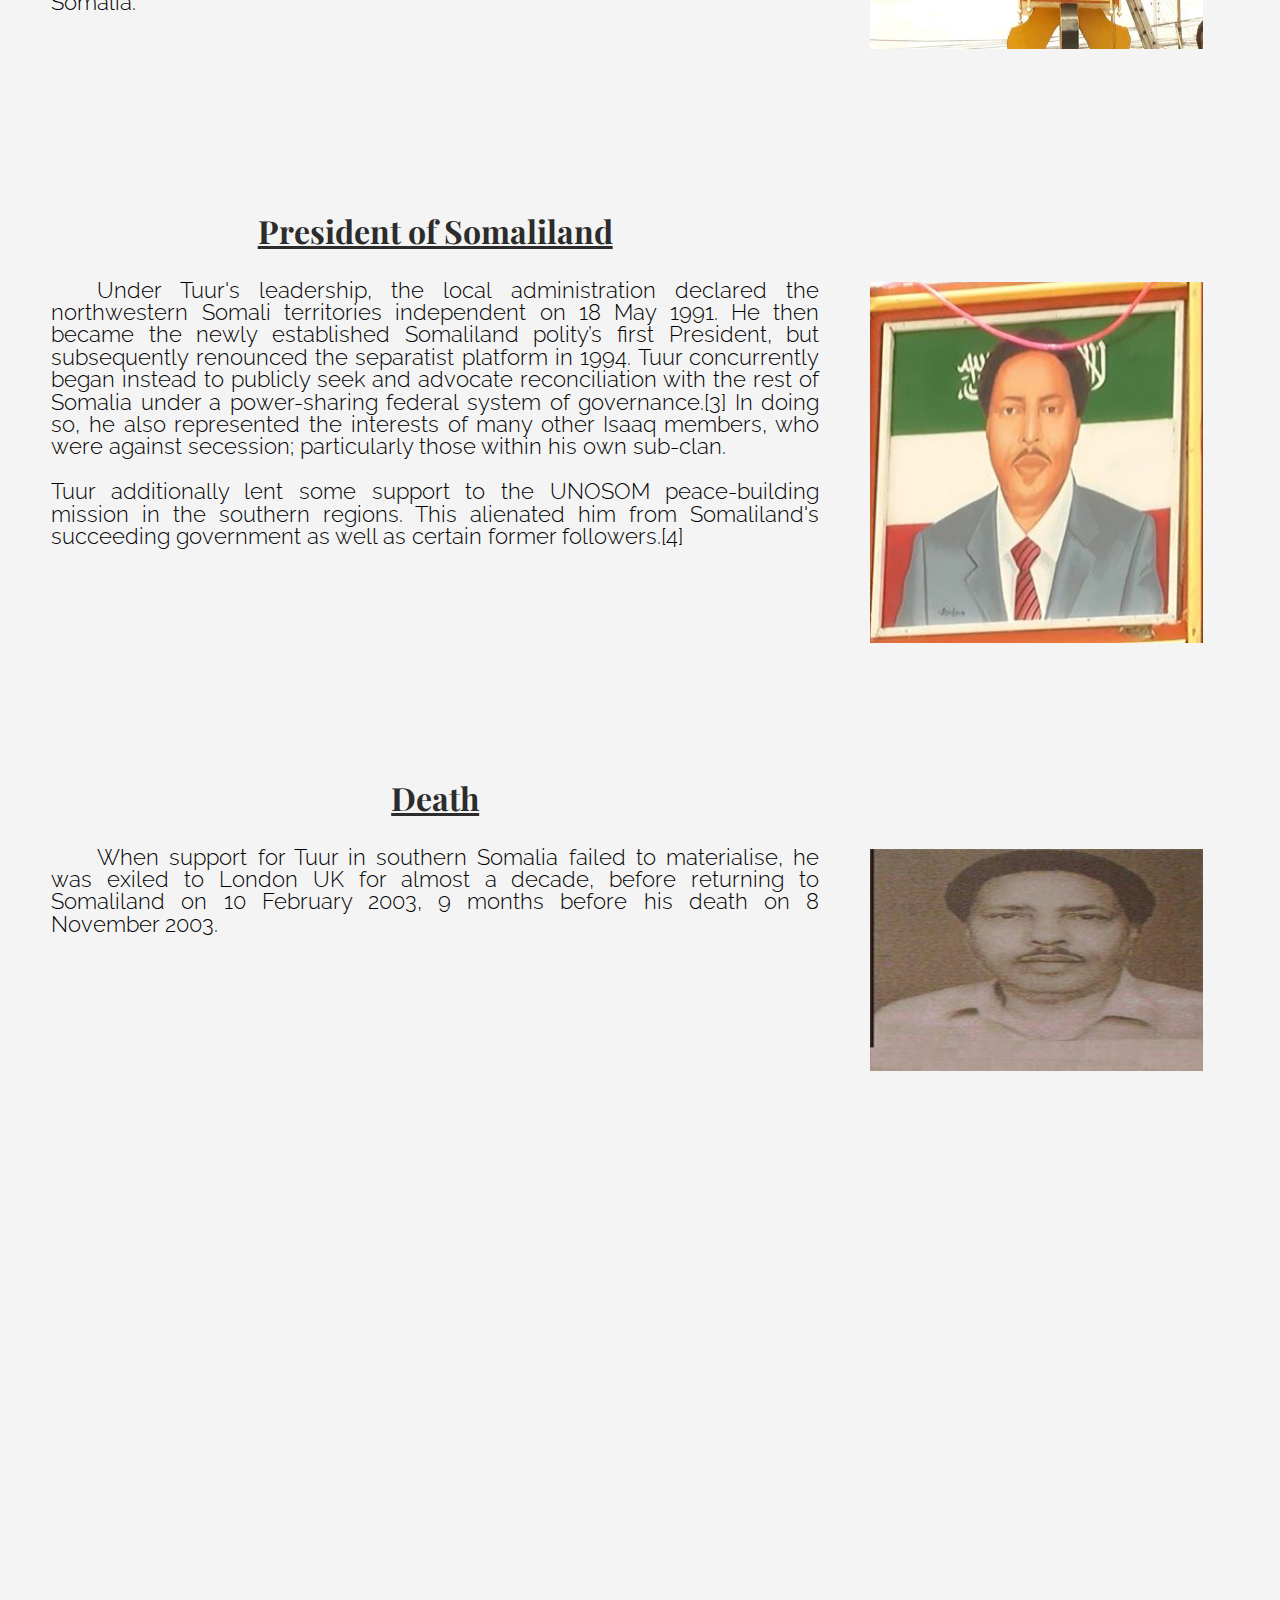
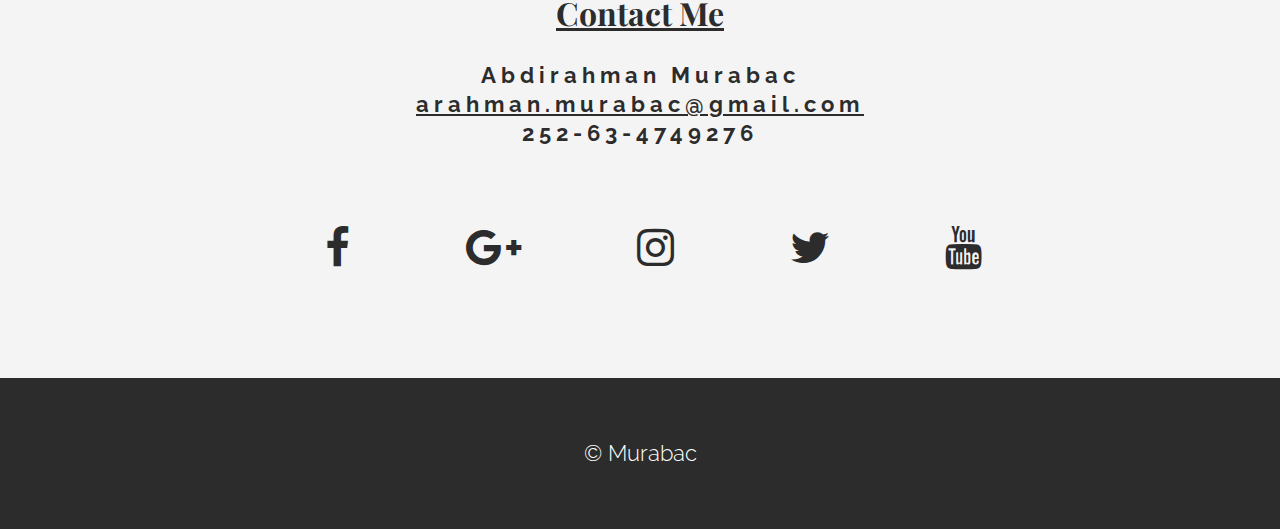
<file: tuur.html>
<!DOCTYPE html>
<html lang="en">
    <head>
        <meta http-equiv="X-UA-Compatible" content="IE=edge">
        <meta charset="utf-8" >
        <meta name="viewport" content="width=device-width, initail-scale=1">
        <meta name="author" content="Abdirahman Mohamed Murabac">
        <title>Somaliland | Muhammad Haji Ibrahim Egal </title>
        <link rel="stylesheet" type="text/css" href="css/style.css">
        <link href="css/font-awesome.min.css" rel="stylesheet">
        <link rel="shortcut icon" type="image/png" href="images/Somaliland.png">
    </head>
    <body>
        <section class="tuur">
            <nav> 
                <a href="#" id="menu-icon"></a>
                <ul>
                    <li> <a href="index.html"> Home</a></li>
                    <li> <a href="#about"> Early years </a> </li>
                    <li> <a href="#features"> Career</a> </li>
                    <li> <a href="#history"> President of Somaliland </a> </li>
                    <li> <a href="#death"> Death</a></li>
                    <li> <a href="#contact"> Stay Connected </a> </li>
                </ul>
            </nav>
            <div class="inner">
                <div class="content">
                    <h1> Abdirahman Ahmed Ali Tuur </h1>
                </div>
            </div>
        </section>
            <div class="clearfix"></div>
            <a name="about"></a>
        <section class="left-col">
                <h2> Early years</h2>
                <p style="text-indent: 6%;"> Tuur was born in 1931 in Burao, then a part of the British Somaliland protectorate. He hailed from the Ishaq clan of Habar Yoonis</p>

                <p>In a professional capacity, Tuur worked as a government official and diplomat in Somalia's post-independence government. He later became the Chairman of the Somali National Movement (SNM)</p>
        </section>
            <section class="sidebar">
                <img src="images/Tuur-1.jpg">
            </section>
        <div class="clearfix"> </div>
        <a name="features"></a>
         <div class="left-col">
        <h2> Career</h2>
            <p style="text-indent: 6%;"> a guerilla force mainly drawn from his Ishaq clan, which was attempting to topple former President of Somalia Siad Barre's military regime.</p> 
             <p>Although the SNM at its inception had a unionist constitution, it eventually began to pursue a separatist agenda, looking to secede from the rest of Somalia.</p>
            </div>
         <section class="sidebar">
                <img src="images/1z5opip.jpg" style="margin-top: 100px;">
            </section>
        <div class="clearfix"></div>
        <a name="history"></a>
        <Section class="left-col">
            <h2>President of Somaliland</h2>
            <p style="text-indent: 6%;">Under Tuur's leadership, the local administration declared the northwestern Somali territories independent on 18 May 1991. He then became the newly established Somaliland polity’s first President, but subsequently renounced the separatist platform in 1994. Tuur concurrently began instead to publicly seek and advocate reconciliation with the rest of Somalia under a power-sharing federal system of governance.[3] In doing so, he also represented the interests of many other Isaaq members, who were against secession; particularly those within his own sub-clan.</p>
            <p>Tuur additionally lent some support to the UNOSOM peace-building mission in the southern regions. This alienated him from Somaliland's succeeding government as well as certain former followers.[4]</p>
        </Section>
        
        <section class="sidebar">
                <img src="images/tuur-2.jpg" style="margin-top: 100px;">
            </section>
        <Section class="left-col">
            <a name="death"></a>
            <h2>Death</h2>
            <p style="text-indent: 6%;">When support for Tuur in southern Somalia failed to materialise, he was exiled to London UK for almost a decade, before returning to Somaliland on 10 February 2003, 9 months before his death on 8 November 2003.</p>
        </Section>
        
        <section class="sidebar">
                <img src="images/Tuur.jpg" style="margin-top: 100px;">
            </section>
        
        
        <div class="clearfix"></div>
        <a name="contact"></a>
        <section class="parallax">
            <div class="parallax-inner"></div>
        </section >
        <div class="clearfix"></div>
        <section class="content">
        <h2> Contact Me</h2>
        <p>Abdirahman Murabac <br class="break>"> <a href="mailto:https://mail.google.com/mail/u/0/#inbox">arahman.murabac&#64;gmail.com</a><br class="break>"> 252-63-4749276  </p>
            </section>
        <div class="clearfix"></div>
        <footer>
        <ul class="social">
            <li> <a href="https://www.facebook.com/Mur7bac" target="_blank" > <i class="fa fa-facebook"></i></a></li>
            <li> <a href="https://www.facebook.com/Mur7bac" target="_blank" > <i class="fa fa-google-plus"></i></a></li>
            <li> <a href="https://www.instagram.com/Mur7bac" target="_blank" > <i class=" fa fa-instagram"> </i></a></li>
             <li> <a href="https://www.instagram.com/Mur7bac" target="_blank" > <i class=" fa fa-twitter"> </i></a></li>
             <li> <a href="https://www.instagram.com/Mur7bac" target="_blank" > <i class=" fa fa-youtube"> </i></a></li>
            </ul>
        </footer>
        <footer class="second">
             <p>&copy; Murabac</p>
        </footer>
    </body>

</html>
</file>
<file: css/style.css>
@import url('https://fonts.googleapis.com/css?family=Raleway');
@import url('https://fonts.googleapis.com/css?family=Playfair+Display');

html{
     background-color: #f4f4f4; 
    
}
html,body{
    margin: 0px;
    padding: 0px;
    height: 100%;
    width: 100%; 
}
h2{
       font-family: 'playfair Display', serif;
    font-size: 200%;
    font-weight: 700;
    text-align: center;
    color: #2c2c2c;
    text-decoration: underline;
}
h3{
    font-family: 'playfair Display', serif;
    font-size: 150%;
    text-align: center;
    color: #2c2c2c;
    text-decoration: underline;
}
p{
    font-family: 'Raleway', serif;
    font-size: 140%;
    line-height: 100%;
    text-align: justify;
    font-weight: 300;
}
img{
    max-width: 100%;
    text-align: center;
    height: auto;
    width: auto;
}
.egal{
    height: 100%;
    width:100%;
    margin: auto;
    background: url(../images/egal.jpg) no-repeat 50% 50%;
    background-size: cover;
    display: table;
    top: 0px;
}
.egal .inner{
    display: table-cell;
    vertical-align: middle;
    max-width: none;
    width: 100%;
}
.riyale{
    height: 100%;
    width:100%;
    margin: auto;
    background: url(../images/daahir-riyaale.jpg) no-repeat 50% 50%;
    background-size: cover;
    display: table;
    top: 0px;
}
.riyale .inner{
    display: table-cell;
    vertical-align: middle;
    max-width: none;
    width: 100%;
}
.silanyo{
    height: 100%;
    width:100%;
    margin: auto;
    background: url(../images/silanyo-1.jpg) no-repeat 50% 50%;
    background-size: cover;
    display: table;
    top: 0px;
}
.silanyo .inner{
    display: table-cell;
    vertical-align: middle;
    max-width: none;
    width: 100%;
}

.tuur{
    height: 100%;
    width:100%;
    margin: auto;
    background: url(../images/Tuur.jpg) no-repeat 50% 50%;
    background-size: cover;
    display: table;
    top: 0px;
}
.tuur .inner{
    display: table-cell;
    vertical-align: middle;
    max-width: none;
    width: 100%;
}
.intro{
    height: 100%;
    width:100%;
    margin: auto;
    background: url(../images/Flag-1.jpg) no-repeat 50% 50%;
    background-size: cover;
    display: table;
    top: 0px;
}
.intro .inner{
    display: table-cell;
    vertical-align: middle;
    max-width: none;
    width: 100%;
}
.sides {
    padding: 7px;
    
}

.content{
    max-width: 600px;
    margin: auto;
}
h1{
    font-family: 'playfair Display', serif;
    font-weight: 700;
    font-size: 300%;
    color: white;
    text-align: center;
    padding: 2%;
    
}
.content p{
    color: white;
    font-weight: 700;
    text-shadow: px 250px 350px #000
}
.inner{
    max-width: 600%;
    margin: auto;
    font-size: 170%;
    line-height: 1.6;
    padding: 10px;
}

/*________ Navigation bar styling ________*/
nav{
    height: 50px;
    padding: 5% 5% 0% 5%;
    float: left;
}
nav ul{
    list-style: none;
    float: left;
}
nav ul li{
    font-family: 'Raleway', serif;
    font-size: 120%;
}
nav ul li a{
    color: white;
    text-decoration: none;
}
nav ul li a:hover{
   text-decoration: underline;
}
nav ul,nav:active ul{
    display: none;
    left: 45px;
    top: 60px;
    padding: 8px 0;
    width: 20%;
    z-index: 1000;
}
nav li{
    width: 100%;
    padding: 8px 0 10px 7px;
    margin: 0px;
}
nav:hover ul{
    display: block;
    position: absolute;
}
#menu-icon{
    width: 30px;
    height: 26px;
   background: url(../images/nav-icon.png) center;
    display: inline-block;
    margin: 50px 0px 0px 50px;
}
.left-col{
    width: 60%;
    float: left;
    margin: 4% 0% 4% 4%;
}
.sidebar{
    width: 26%;
    float: left;
    margin: 4%;
}
.sidebar img:hover{
    opacity: .6;
}
.one-third{
    width: 29.333333%;
    padding: 2%;
    float: left;
}
.one-third:hover{
    opacity: .6;
}
.content p{
    text-align: center;
    letter-spacing: 5px;
    line-height: 130%;
    color: #2c2c2c;
}
.content a{
    color: #2c2c2c;
}

.clearfix{
    clear: both;
    height: 3%;
}
#unique{
font-family: 'Raleway', serif;
    font-size: 179%;
    text-align: center;
    font-weight: 300;
    list-style: none;
    display: block;
}
#unique a{
    color: crimson;
    text-decoration: underline;
}
#unique a:hover{
    color: #2c2c2c;
    text-transform: uppercase;
}
#unique ol li{
    list-style: none;
}
.parallax{
    background: url(../images/habeen.jpg) repeat fixed 100%;
    opacity: .5;
}

.parallax-inner{
    padding: 15%;
}
.social{
    list-style: none;
    text-align: center;
}
.social li{
    display: inline;
}
.social i{
    font-size: 270%;
    margin: 1% 5% 7% 4%;
}
.social a{
    color: #2c2c2c;
}
.social a:hover{
    color: #606060;
}
.second{
    background-color: #2c2c2c;
}
.second p{
    text-align: center;
    padding: 5%;
    color: white;
}

@media screen and (max-width: 780px){
    #menu-icon {
        margin: 26px 0 0 26px;
    }
    nav ul, nac:active ul{
        padding: 8px 0;
        left: 23px;
        top: 34px;
        width: 50%;
    }
    .inner {
        font-size: 120%;
    }
    .content h1{
        font-size: 180%;
    }
    p{
        font-size: 120%;
    }
    h2{
        font-size:  160%;
    }
    .left-col{
        margin: 0 0 3% 0;
        padding: 0 2%;
        width: 96%;
    }

    .sidebar{
        width: 96%;
        margin: 0 auto;
    }
    img{
        padding: 2%;
    }
    .one-third{
        width: 96%;
        margin: 0 auto;
        padding: 0;
    }
    .break{
        display: block;
    }
    .parallax{
        display: none;
    }
    .social{
        font-size: 120%;
    }
}
</file>
